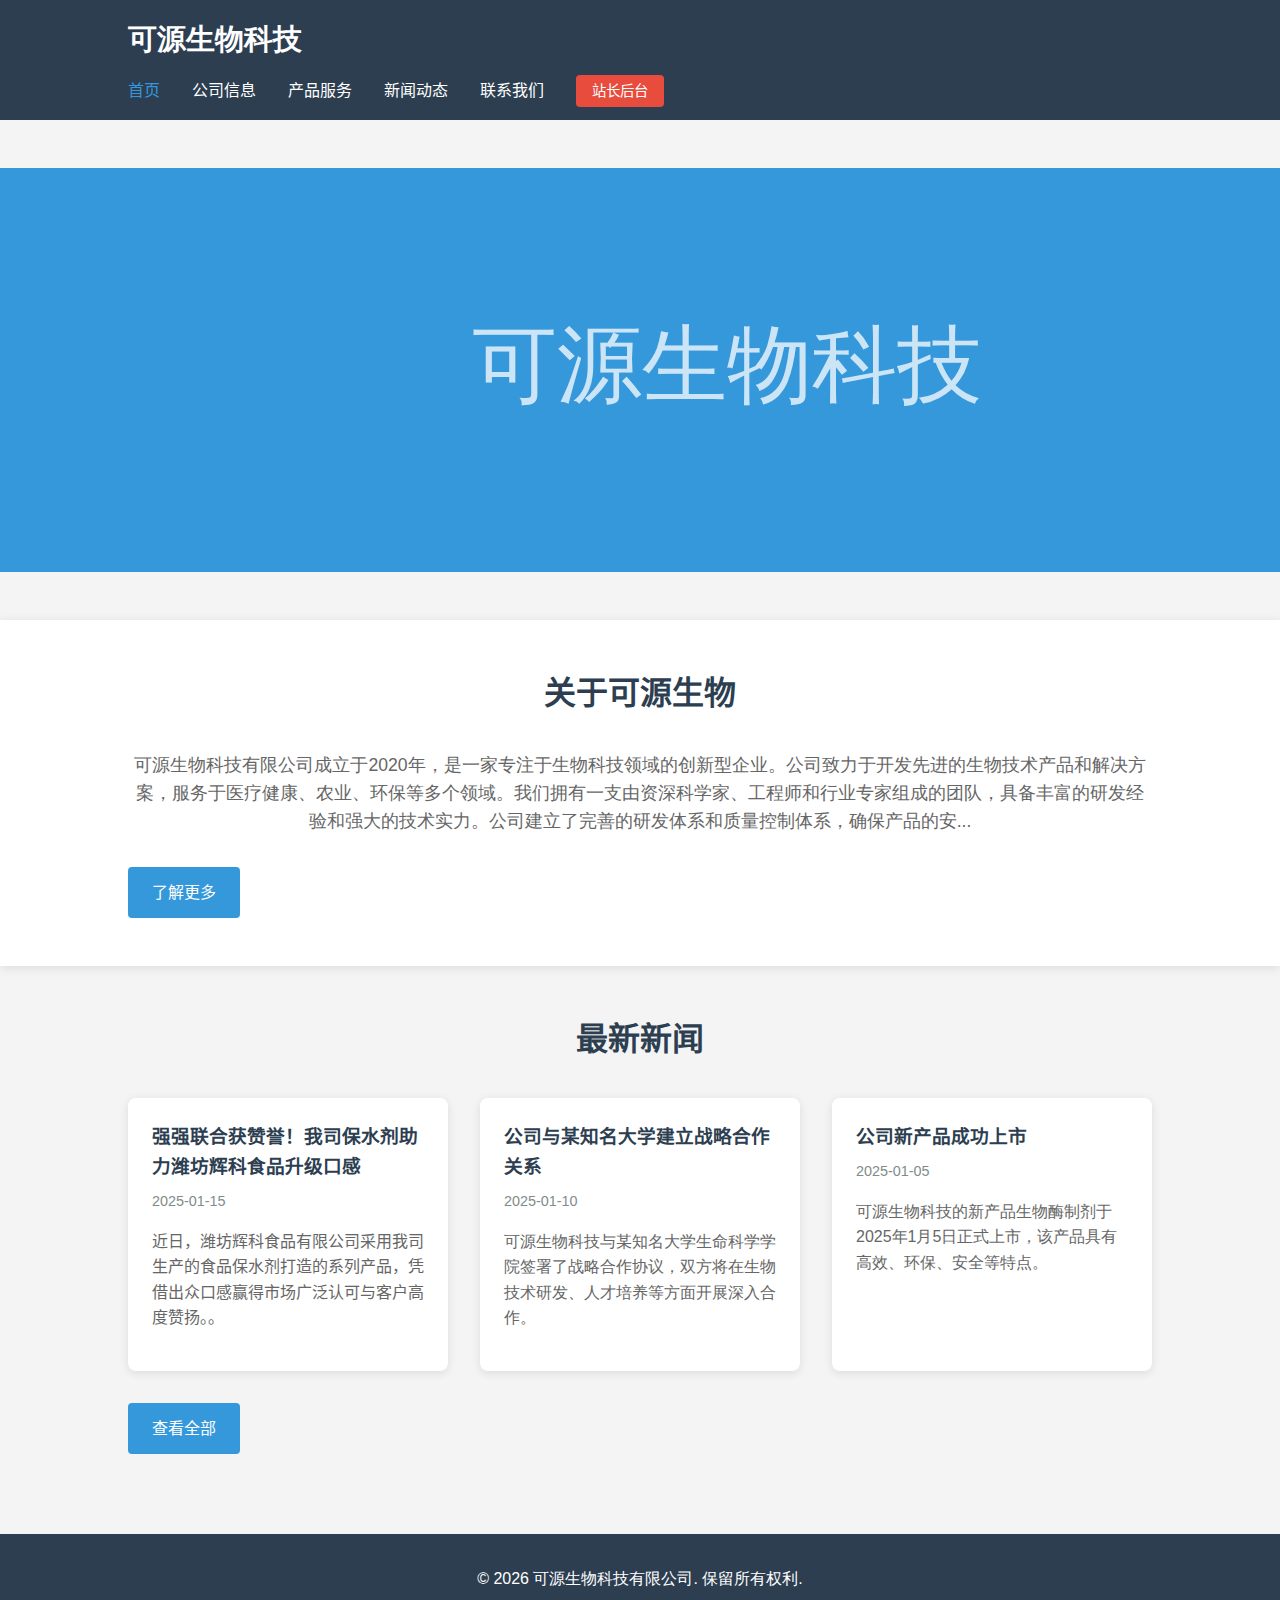
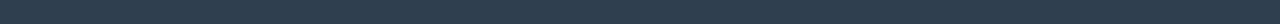
<file: docs/index.html>
<!DOCTYPE html>
<html lang="zh-CN">
<head>
    <meta charset="UTF-8">
    <meta name="viewport" content="width=device-width, initial-scale=1.0">
    <title>可源生物科技 - 首页</title>
    <link rel="stylesheet" href="styles.css">
</head>
<body>
    <header>
        <div class="container">
            <div class="logo">
                <h1>可源生物科技</h1>
            </div>
            <nav>
                <ul>
                    <li><a href="index.html" class="active">首页</a></li>
                    <li><a href="about.html">公司信息</a></li>
                    <li><a href="products.html">产品服务</a></li>
                    <li><a href="news.html">新闻动态</a></li>
                    <li><a href="contact.html">联系我们</a></li>
                    <li><a href="admin.html" class="admin-link">站长后台</a></li>
                </ul>
            </nav>
        </div>
    </header>

    <section class="banner">
        <div class="slideshow-container" id="banner-slideshow">
            <!-- 轮播图将通过JavaScript动态加载 -->
        </div>
    </section>

    <section class="about-preview">
        <div class="container">
            <h2>关于可源生物</h2>
            <p id="about-preview-content">
                <!-- 公司简介预览将通过JavaScript动态加载 -->
            </p>
            <a href="about.html" class="btn">了解更多</a>
        </div>
    </section>

    <section class="news-preview">
        <div class="container">
            <h2>最新新闻</h2>
            <div class="news-grid" id="news-grid">
                <!-- 新闻列表将通过JavaScript动态加载 -->
            </div>
            <a href="news.html" class="btn">查看全部</a>
        </div>
    </section>

    <footer>
        <div class="container">
            <p>&copy; 2026 可源生物科技有限公司. 保留所有权利.</p>
        </div>
    </footer>

    <script src="data.js?version=1.0"></script>
    <script src="script.js?version=1.0"></script>
</body>

</html>
</file>
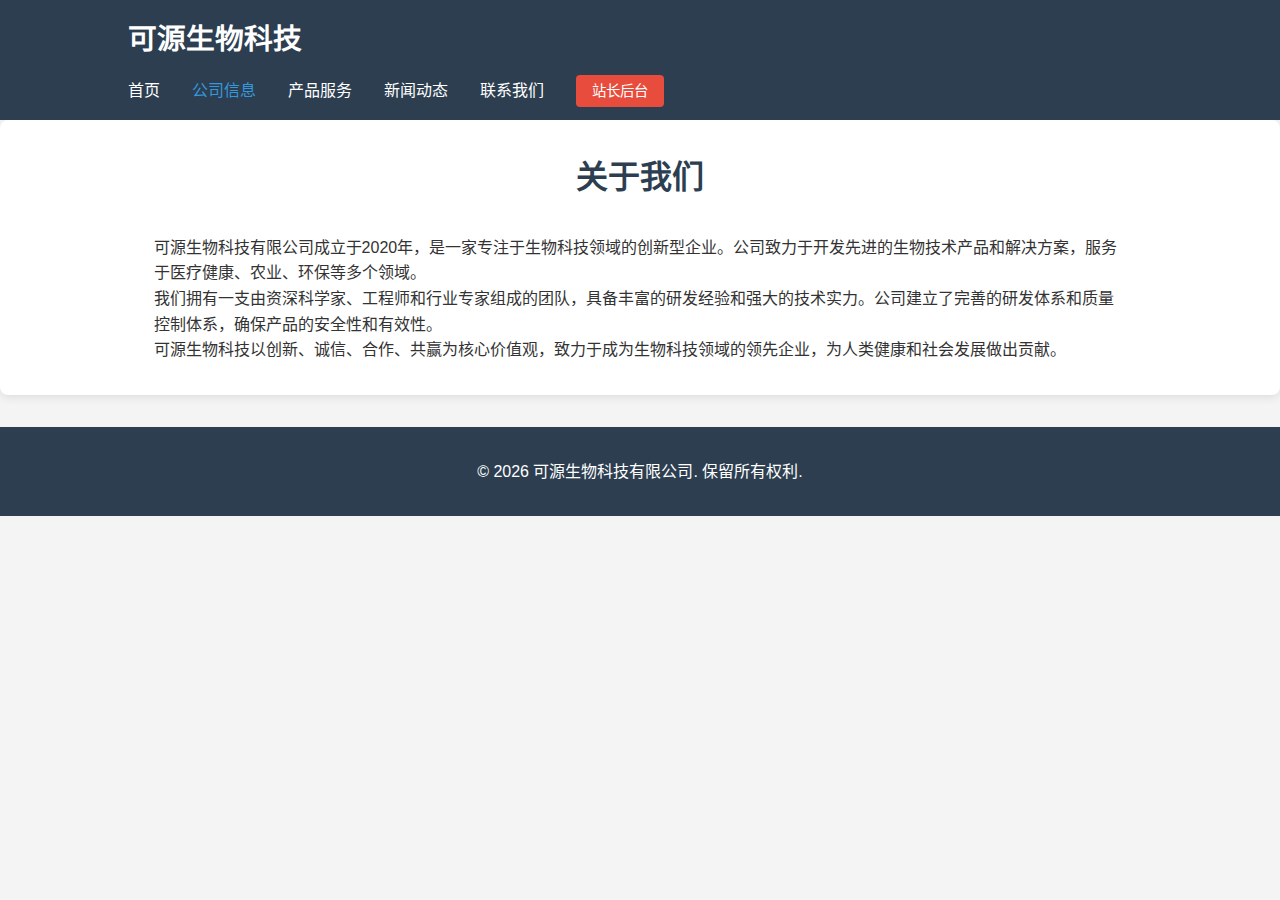
<file: docs/about.html>
<!DOCTYPE html>
<html lang="zh-CN">
<head>
    <meta charset="UTF-8">
    <meta name="viewport" content="width=device-width, initial-scale=1.0">
    <title>可源生物科技 - 公司信息</title>
    <link rel="stylesheet" href="styles.css">
</head>
<body>
    <header>
        <div class="container">
            <div class="logo">
                <h1>可源生物科技</h1>
            </div>
            <nav>
                <ul>
                    <li><a href="index.html">首页</a></li>
                    <li><a href="about.html" class="active">公司信息</a></li>
                    <li><a href="products.html">产品服务</a></li>
                    <li><a href="news.html">新闻动态</a></li>
                    <li><a href="contact.html">联系我们</a></li>
                    <li><a href="admin.html" class="admin-link">站长后台</a></li>
                </ul>
            </nav>
        </div>
    </header>

    <section class="about-content">
        <div class="container">
            <h2>关于我们</h2>
            <div id="about-full-content">
                <!-- 完整公司信息将通过JavaScript动态加载 -->
            </div>
        </div>
    </section>

    <footer>
        <div class="container">
            <p>&copy; 2026 可源生物科技有限公司. 保留所有权利.</p>
        </div>
    </footer>

    <script src="data.js"></script>
    <script src="script.js"></script>
</body>
</html>
</file>
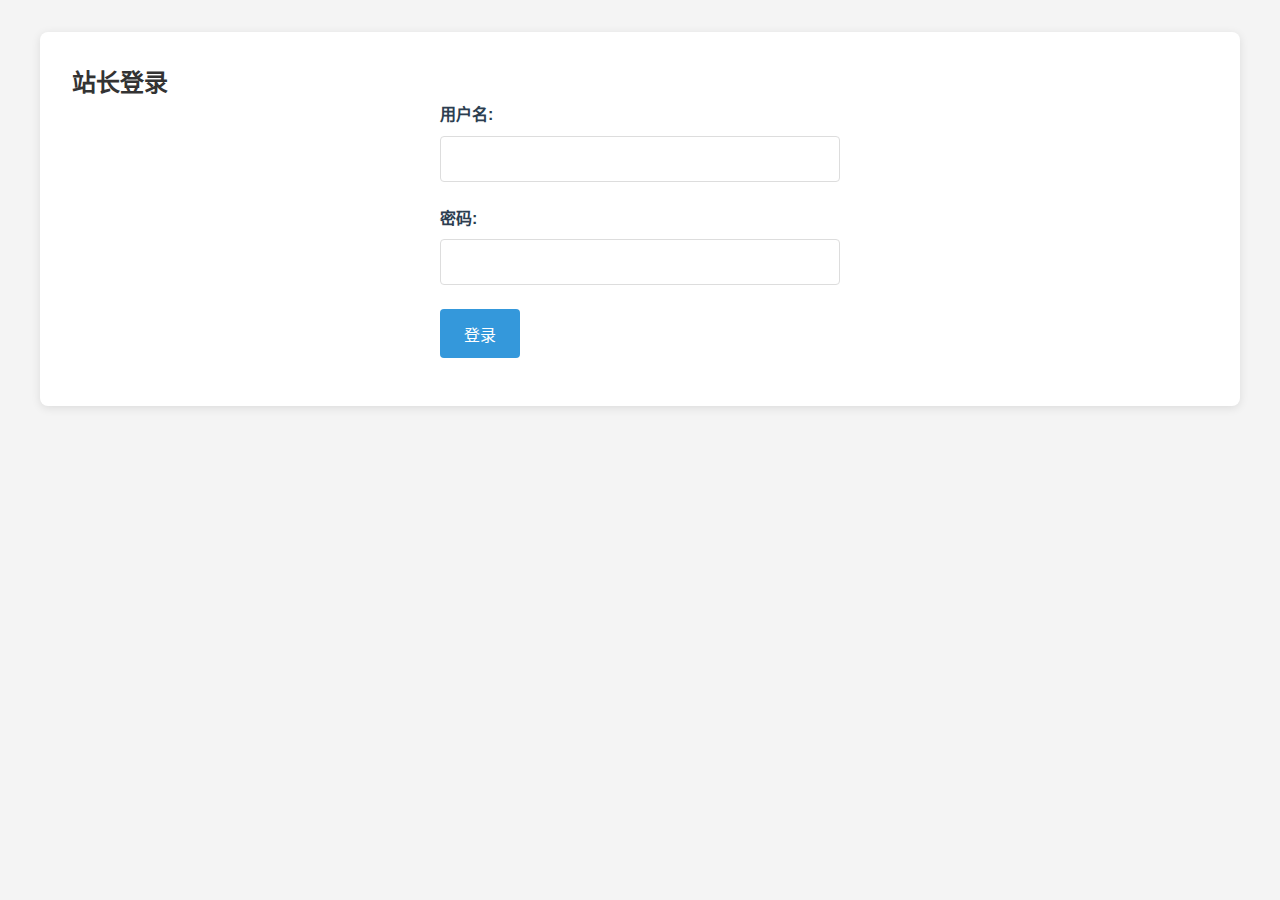
<file: docs/admin.html>
<!DOCTYPE html>
<html lang="zh-CN">
<head>
    <meta charset="UTF-8">
    <meta name="viewport" content="width=device-width, initial-scale=1.0">
    <title>可源生物科技 - 站长后台</title>
    <link rel="stylesheet" href="styles.css">
</head>
<body>
    <div class="admin-container">
        <!-- 登录界面 -->
        <div id="login-section" class="admin-section active">
            <h2>站长登录</h2>
            <form id="login-form">
                <div class="form-group">
                    <label for="username">用户名:</label>
                    <input type="text" id="username" name="username" required>
                </div>
                <div class="form-group">
                    <label for="password">密码:</label>
                    <input type="password" id="password" name="password" required>
                </div>
                <button type="submit" class="btn">登录</button>
                <div id="login-message"></div>
            </form>
        </div>

        <!-- 管理界面 -->
        <div id="admin-panel" class="admin-section">
            <h2>网站管理</h2>
            <div class="admin-nav">
                <button class="admin-nav-btn active" data-section="banner">轮播图管理</button>
                <button class="admin-nav-btn" data-section="about">公司信息</button>
                <button class="admin-nav-btn" data-section="news">新闻管理</button>
                <button class="admin-nav-btn" data-section="products">产品管理</button>
                <button class="admin-nav-btn" data-section="contact">联系信息</button>
                <button id="logout-btn" class="btn logout-btn">退出登录</button>
            </div>

            <!-- 轮播图管理 -->
            <div id="banner-section" class="admin-content active">
                <h3>轮播图管理</h3>
                <div class="add-item">
                    <button id="add-banner" class="btn">添加轮播图</button>
                </div>
                <div id="banner-list" class="item-list">
                    <!-- 轮播图列表将通过JavaScript动态加载 -->
                </div>
            </div>

            <!-- 公司信息管理 -->
            <div id="about-section" class="admin-content">
                <h3>公司信息管理</h3>
                <div class="form-group">
                    <label for="about-title">标题:</label>
                    <input type="text" id="about-title" name="about-title">
                </div>
                <div class="form-group">
                    <label for="about-content">内容:</label>
                    <textarea id="about-content" name="about-content" rows="10"></textarea>
                </div>
                <button id="save-about" class="btn">保存</button>
            </div>

            <!-- 新闻管理 -->
            <div id="news-section" class="admin-content">
                <h3>新闻管理</h3>
                <div class="add-item">
                    <button id="add-news" class="btn">添加新闻</button>
                </div>
                <div id="news-items" class="item-list">
                    <!-- 新闻列表将通过JavaScript动态加载 -->
                </div>
            </div>

            <!-- 产品管理 -->
            <div id="products-section" class="admin-content">
                <h3>产品管理</h3>
                <div class="add-item">
                    <button id="add-product" class="btn">添加产品</button>
                </div>
                <div id="products-items" class="item-list">
                    <!-- 产品列表将通过JavaScript动态加载 -->
                </div>
            </div>

            <!-- 联系信息管理 -->
            <div id="contact-section" class="admin-content">
                <h3>联系信息管理</h3>
                <div class="form-group">
                    <label for="contact-address">地址:</label>
                    <input type="text" id="contact-address" name="contact-address">
                </div>
                <div class="form-group">
                    <label for="contact-phone">电话:</label>
                    <input type="text" id="contact-phone" name="contact-phone">
                </div>
                <div class="form-group">
                    <label for="contact-email">邮箱:</label>
                    <input type="email" id="contact-email" name="contact-email">
                </div>
                <button id="save-contact" class="btn">保存</button>
            </div>
        </div>
    </div>

    <!-- 模态框 -->
    <div id="modal" class="modal">
        <div class="modal-content">
            <span class="close">&times;</span>
            <div id="modal-body">
                <!-- 模态框内容将通过JavaScript动态加载 -->
            </div>
        </div>
    </div>

    <script src="data.js?version=1.1"></script>
    <script src="admin.js?version=1.1"></script>
</body>

</html>
</file>
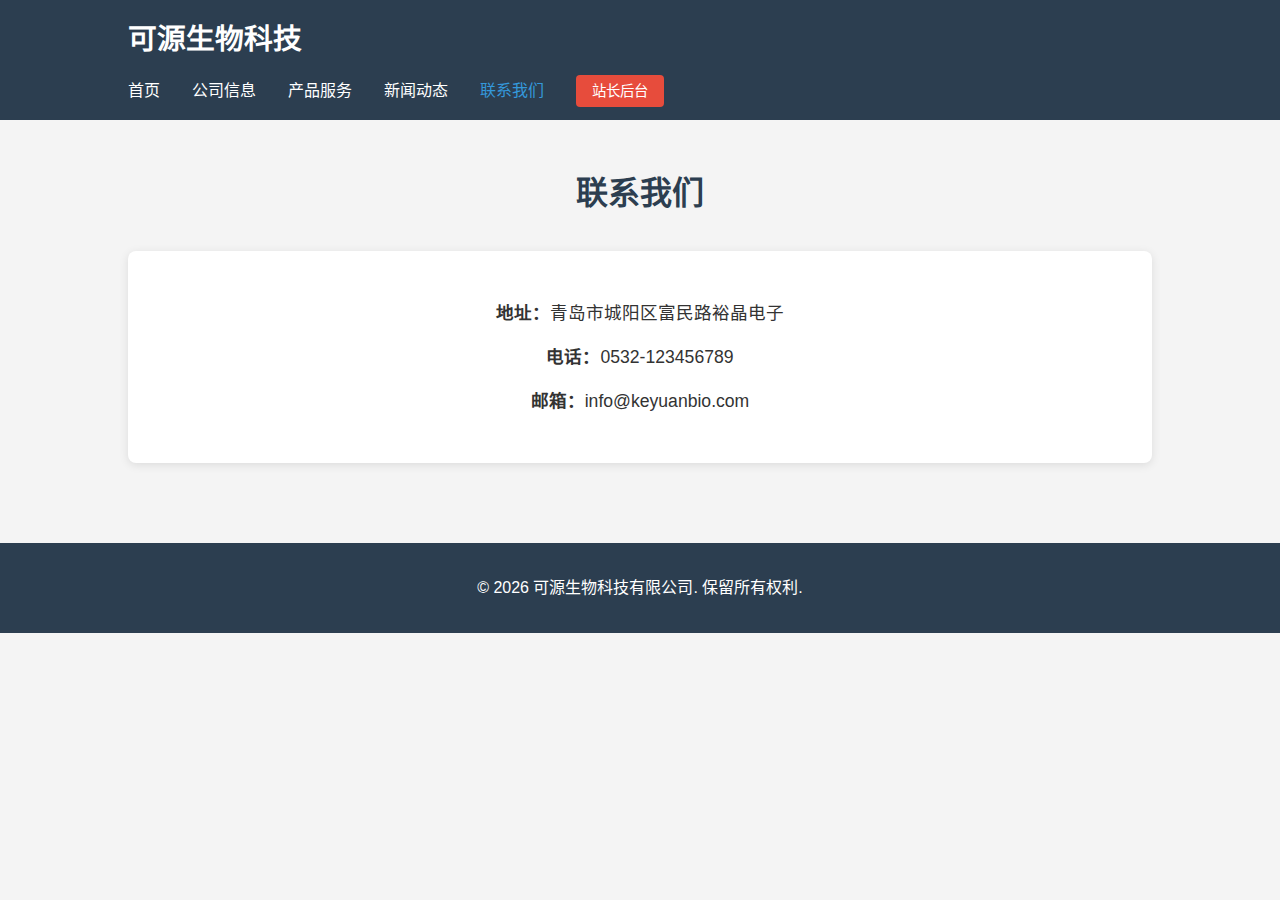
<file: docs/contact.html>
<!DOCTYPE html>
<html lang="zh-CN">
<head>
    <meta charset="UTF-8">
    <meta name="viewport" content="width=device-width, initial-scale=1.0">
    <title>可源生物科技 - 联系我们</title>
    <link rel="stylesheet" href="styles.css">
</head>
<body>
    <header>
        <div class="container">
            <div class="logo">
                <h1>可源生物科技</h1>
            </div>
            <nav>
                <ul>
                    <li><a href="index.html">首页</a></li>
                    <li><a href="about.html">公司信息</a></li>
                    <li><a href="products.html">产品服务</a></li>
                    <li><a href="news.html">新闻动态</a></li>
                    <li><a href="contact.html" class="active">联系我们</a></li>
                    <li><a href="admin.html" class="admin-link">站长后台</a></li>
                </ul>
            </nav>
        </div>
    </header>

    <section class="contact-content">
        <div class="container">
            <h2>联系我们</h2>
            <div class="contact-info" id="contact-info">
                <!-- 联系信息将通过JavaScript动态加载 -->
            </div>
        </div>
    </section>

    <footer>
        <div class="container">
            <p>&copy; 2026 可源生物科技有限公司. 保留所有权利.</p>
        </div>
    </footer>

    <script src="data.js"></script>
    <script src="script.js"></script>
</body>
</html>
</file>
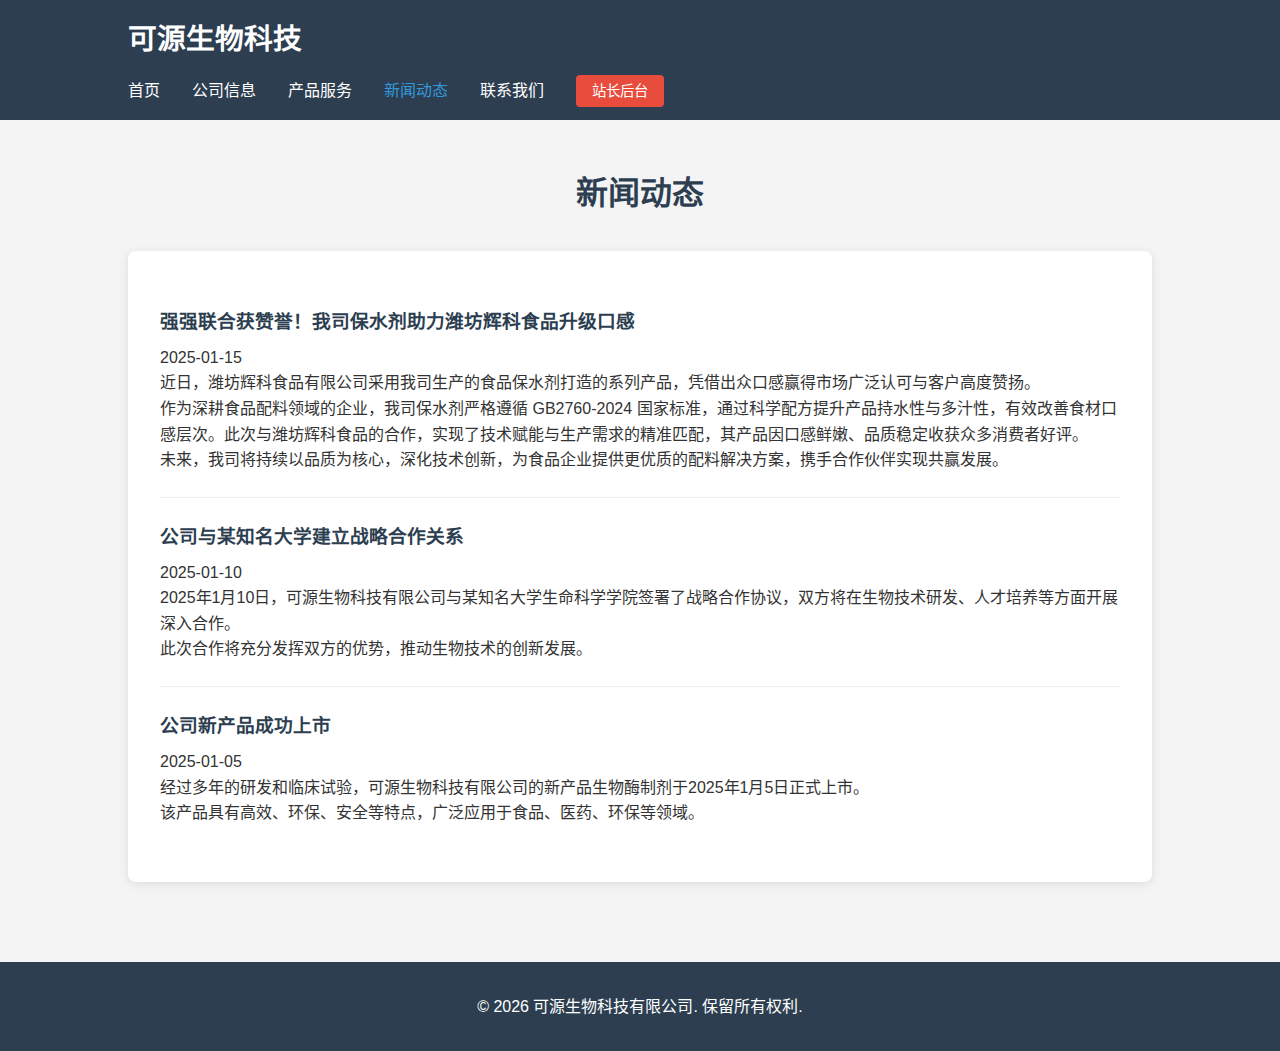
<file: docs/news.html>
<!DOCTYPE html>
<html lang="zh-CN">
<head>
    <meta charset="UTF-8">
    <meta name="viewport" content="width=device-width, initial-scale=1.0">
    <title>可源生物科技 - 新闻动态</title>
    <link rel="stylesheet" href="styles.css">
</head>
<body>
    <header>
        <div class="container">
            <div class="logo">
                <h1>可源生物科技</h1>
            </div>
            <nav>
                <ul>
                    <li><a href="index.html">首页</a></li>
                    <li><a href="about.html">公司信息</a></li>
                    <li><a href="products.html">产品服务</a></li>
                    <li><a href="news.html" class="active">新闻动态</a></li>
                    <li><a href="contact.html">联系我们</a></li>
                    <li><a href="admin.html" class="admin-link">站长后台</a></li>
                </ul>
            </nav>
        </div>
    </header>

    <section class="news-content">
        <div class="container">
            <h2>新闻动态</h2>
            <div class="news-list" id="news-list">
                <!-- 新闻列表将通过JavaScript动态加载 -->
            </div>
        </div>
    </section>

    <footer>
        <div class="container">
            <p>&copy; 2026 可源生物科技有限公司. 保留所有权利.</p>
        </div>
    </footer>

    <script src="data.js?version=1.2"></script>
    <script src="script.js?version=1.2"></script>
</body>
</body>

</html>
</file>
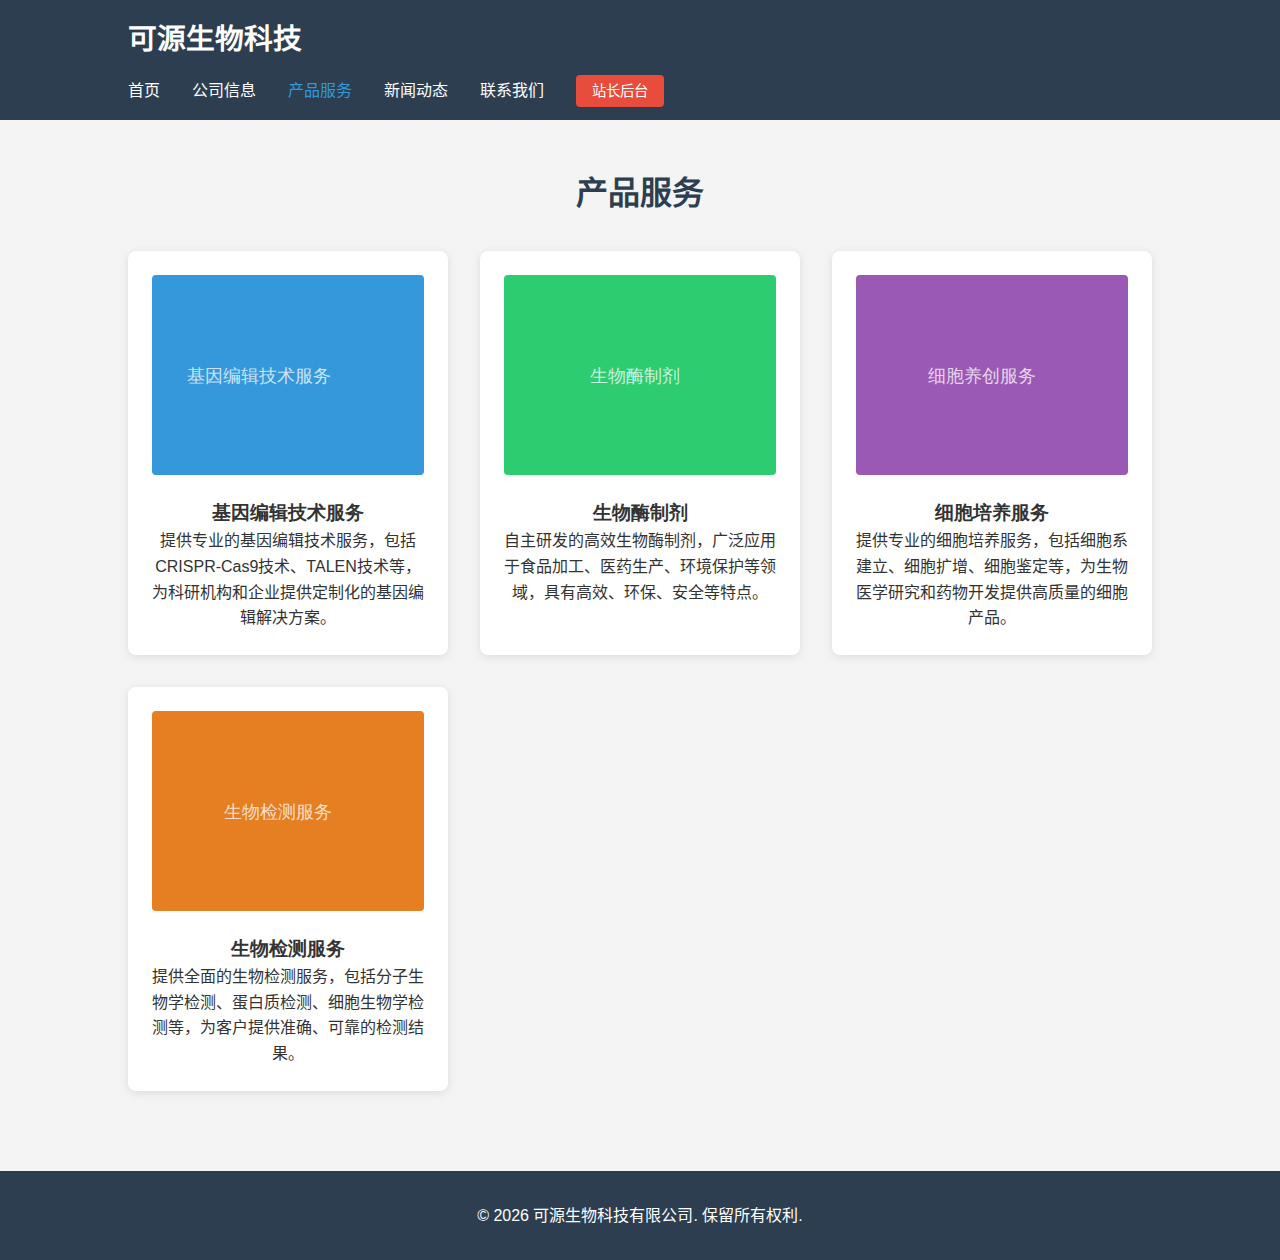
<file: docs/products.html>
<!DOCTYPE html>
<html lang="zh-CN">
<head>
    <meta charset="UTF-8">
    <meta name="viewport" content="width=device-width, initial-scale=1.0">
    <title>可源生物科技 - 产品服务</title>
    <link rel="stylesheet" href="styles.css">
</head>
<body>
    <header>
        <div class="container">
            <div class="logo">
                <h1>可源生物科技</h1>
            </div>
            <nav>
                <ul>
                    <li><a href="index.html">首页</a></li>
                    <li><a href="about.html">公司信息</a></li>
                    <li><a href="products.html" class="active">产品服务</a></li>
                    <li><a href="news.html">新闻动态</a></li>
                    <li><a href="contact.html">联系我们</a></li>
                    <li><a href="admin.html" class="admin-link">站长后台</a></li>
                </ul>
            </nav>
        </div>
    </header>

    <section class="products-content">
        <div class="container">
            <h2>产品服务</h2>
            <div class="products-grid" id="products-grid">
                <!-- 产品列表将通过JavaScript动态加载 -->
            </div>
        </div>
    </section>

    <footer>
        <div class="container">
            <p>&copy; 2026 可源生物科技有限公司. 保留所有权利.</p>
        </div>
    </footer>

    <script src="data.js?version=1.1"></script>
    <script src="script.js?version=1.1"></script>
</body>

</html>
</file>
<file: docs/styles.css>
/* 基本重置 */
* {
    margin: 0;
    padding: 0;
    box-sizing: border-box;
}

body {
    font-family: 'Arial', sans-serif;
    line-height: 1.6;
    color: #333;
    background-color: #f4f4f4;
}

.container {
    width: 80%;
    margin: 0 auto;
    max-width: 1200px;
}

/* 头部样式 */
header {
    background-color: #2c3e50;
    color: white;
    padding: 1rem 0;
    position: sticky;
    top: 0;
    z-index: 1000;
}

.logo h1 {
    font-size: 1.8rem;
    font-weight: bold;
}

nav {
    margin-top: 1rem;
}

nav ul {
    list-style: none;
    display: flex;
    gap: 2rem;
}

nav a {
    color: white;
    text-decoration: none;
    font-weight: 500;
    transition: color 0.3s;
}

nav a:hover, nav a.active {
    color: #3498db;
}

.admin-link {
    background-color: #e74c3c;
    padding: 0.5rem 1rem;
    border-radius: 4px;
    font-size: 0.9rem;
}

.admin-link:hover {
    background-color: #c0392b;
    color: white !important;
}

/* 轮播图样式 */
.banner {
    width: 100%;
    height: 500px;
    overflow: hidden;
    position: relative;
}

.slideshow-container {
    width: 100%;
    height: 100%;
    position: relative;
}

.slide {
    width: 100%;
    height: 100%;
    position: absolute;
    top: 0;
    left: 0;
    opacity: 0;
    transition: opacity 1s ease-in-out;
}

.slide.active {
    opacity: 1;
}

.slide img {
    width: 100%;
    height: 100%;
    object-fit: cover;
}

/* 主要内容样式 */
section {
    padding: 3rem 0;
}

section h2 {
    text-align: center;
    margin-bottom: 2rem;
    color: #2c3e50;
    font-size: 2rem;
}

/* 关于我们预览 */
.about-preview {
    background-color: white;
    box-shadow: 0 2px 10px rgba(0,0,0,0.1);
}

.about-preview p {
    text-align: center;
    margin-bottom: 2rem;
    font-size: 1.1rem;
    color: #666;
}

/* 按钮样式 */
.btn {
    display: inline-block;
    background-color: #3498db;
    color: white;
    padding: 0.8rem 1.5rem;
    text-decoration: none;
    border: none;
    border-radius: 4px;
    cursor: pointer;
    font-size: 1rem;
    transition: background-color 0.3s;
}

.btn:hover {
    background-color: #2980b9;
}

/* 新闻预览网格 */
.news-grid {
    display: grid;
    grid-template-columns: repeat(auto-fit, minmax(300px, 1fr));
    gap: 2rem;
    margin-bottom: 2rem;
}

.news-item {
    background-color: white;
    padding: 1.5rem;
    border-radius: 8px;
    box-shadow: 0 2px 10px rgba(0,0,0,0.1);
    transition: transform 0.3s;
}

.news-item:hover {
    transform: translateY(-5px);
}

.news-item h3 {
    margin-bottom: 0.5rem;
    color: #2c3e50;
}

.news-item .date {
    color: #7f8c8d;
    font-size: 0.9rem;
    margin-bottom: 1rem;
}

.news-item p {
    color: #666;
    margin-bottom: 1rem;
}

/* 页脚样式 */
footer {
    background-color: #2c3e50;
    color: white;
    text-align: center;
    padding: 2rem 0;
    margin-top: 2rem;
}

/* 公司信息页面 */
.about-content {
    background-color: white;
    padding: 2rem;
    border-radius: 8px;
    box-shadow: 0 2px 10px rgba(0,0,0,0.1);
}

/* 产品网格 */
.products-grid {
    display: grid;
    grid-template-columns: repeat(auto-fit, minmax(250px, 1fr));
    gap: 2rem;
}

.product-item {
    background-color: white;
    padding: 1.5rem;
    border-radius: 8px;
    box-shadow: 0 2px 10px rgba(0,0,0,0.1);
    text-align: center;
    transition: transform 0.3s;
}

.product-item:hover {
    transform: translateY(-5px);
}

.product-item img {
    width: 100%;
    height: 200px;
    object-fit: cover;
    border-radius: 4px;
    margin-bottom: 1rem;
}

/* 新闻列表 */
.news-list {
    background-color: white;
    padding: 2rem;
    border-radius: 8px;
    box-shadow: 0 2px 10px rgba(0,0,0,0.1);
}

.news-list-item {
    padding: 1.5rem 0;
    border-bottom: 1px solid #eee;
}

.news-list-item:last-child {
    border-bottom: none;
}

.news-list-item h3 {
    margin-bottom: 0.5rem;
    color: #2c3e50;
}

/* 联系信息 */
.contact-info {
    background-color: white;
    padding: 2rem;
    border-radius: 8px;
    box-shadow: 0 2px 10px rgba(0,0,0,0.1);
    text-align: center;
}

.contact-info p {
    margin: 1rem 0;
    font-size: 1.1rem;
}

/* 后台管理样式 */
.admin-container {
    max-width: 1200px;
    margin: 2rem auto;
    padding: 2rem;
    background-color: white;
    border-radius: 8px;
    box-shadow: 0 2px 10px rgba(0,0,0,0.1);
}

.admin-section {
    display: none;
}

.admin-section.active {
    display: block;
}

/* 登录表单 */
#login-form {
    max-width: 400px;
    margin: 0 auto;
}

.form-group {
    margin-bottom: 1.5rem;
}

.form-group label {
    display: block;
    margin-bottom: 0.5rem;
    font-weight: bold;
    color: #2c3e50;
}

.form-group input,
.form-group textarea {
    width: 100%;
    padding: 0.8rem;
    border: 1px solid #ddd;
    border-radius: 4px;
    font-size: 1rem;
}

.form-group textarea {
    resize: vertical;
    min-height: 150px;
}

#login-message {
    margin-top: 1rem;
    color: #e74c3c;
    text-align: center;
}

/* 后台导航 */
.admin-nav {
    display: flex;
    gap: 1rem;
    margin-bottom: 2rem;
    flex-wrap: wrap;
}

.admin-nav-btn {
    background-color: #ecf0f1;
    border: none;
    padding: 0.8rem 1.5rem;
    border-radius: 4px;
    cursor: pointer;
    font-size: 1rem;
    transition: all 0.3s;
}

.admin-nav-btn:hover,
.admin-nav-btn.active {
    background-color: #3498db;
    color: white;
}

.logout-btn {
    background-color: #e74c3c !important;
    margin-left: auto;
}

.logout-btn:hover {
    background-color: #c0392b !important;
}

/* 后台内容 */
.admin-content {
    display: none;
}

.admin-content.active {
    display: block;
}

.admin-content h3 {
    margin-bottom: 1.5rem;
    color: #2c3e50;
}

/* 项目列表 */
.item-list {
    margin-top: 2rem;
}

.item {
    background-color: #f9f9f9;
    padding: 1.5rem;
    border-radius: 4px;
    margin-bottom: 1rem;
    display: flex;
    justify-content: space-between;
    align-items: center;
    flex-wrap: wrap;
    gap: 1rem;
}

.item-info {
    flex: 1;
}

.item-actions {
    display: flex;
    gap: 0.5rem;
}

.edit-btn,
.delete-btn {
    padding: 0.5rem 1rem;
    border: none;
    border-radius: 4px;
    cursor: pointer;
    font-size: 0.9rem;
    transition: background-color 0.3s;
}

.edit-btn {
    background-color: #3498db;
    color: white;
}

.edit-btn:hover {
    background-color: #2980b9;
}

.delete-btn {
    background-color: #e74c3c;
    color: white;
}

.delete-btn:hover {
    background-color: #c0392b;
}

/* 模态框样式 */
.modal {
    display: none;
    position: fixed;
    z-index: 2000;
    left: 0;
    top: 0;
    width: 100%;
    height: 100%;
    overflow: auto;
    background-color: rgba(0,0,0,0.4);
}

.modal-content {
    background-color: #fefefe;
    margin: 15% auto;
    padding: 2rem;
    border: 1px solid #888;
    width: 80%;
    max-width: 600px;
    border-radius: 8px;
    position: relative;
}

.close {
    color: #aaa;
    float: right;
    font-size: 28px;
    font-weight: bold;
    cursor: pointer;
    position: absolute;
    right: 1rem;
    top: 0.5rem;
}

.close:hover,
.close:focus {
    color: black;
    text-decoration: none;
    cursor: pointer;
}

/* 响应式设计 */
@media (max-width: 768px) {
    .container {
        width: 95%;
    }

    nav ul {
        flex-direction: column;
        gap: 1rem;
    }

    .banner {
        height: 300px;
    }

    .admin-nav {
        flex-direction: column;
    }

    .logout-btn {
        margin-left: 0;
    }

    .item {
        flex-direction: column;
        align-items: flex-start;
    }

    .item-actions {
        align-self: flex-end;
    }
}

/* 添加项目按钮 */
.add-item {
    margin-bottom: 1.5rem;
}

/* 图片预览 */
.image-preview {
    max-width: 100px;
    max-height: 100px;
    margin-top: 1rem;
    border-radius: 4px;
}
</file>
